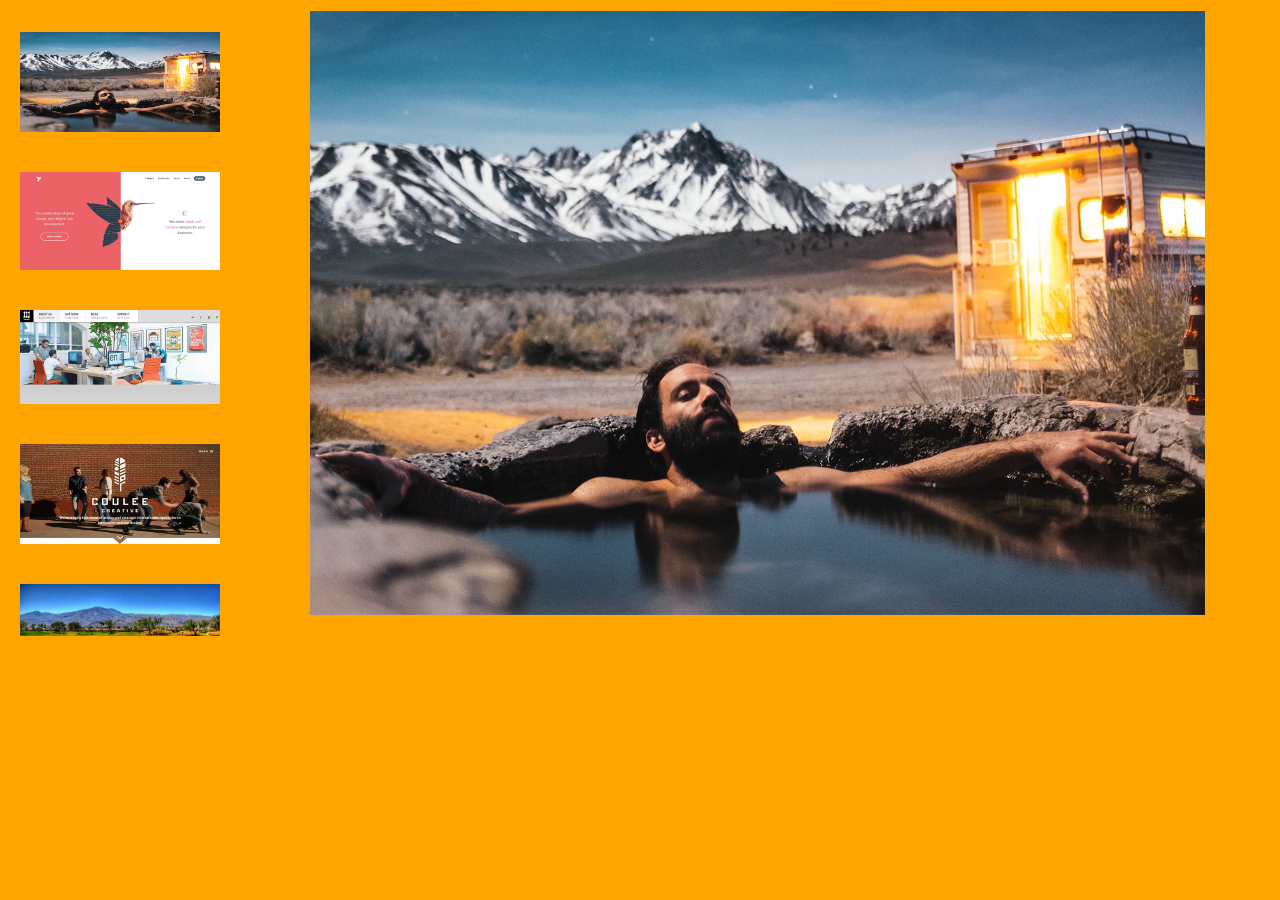
<file: index.html>
<!DOCTYPE html>
<html lang="US-en">
	<head>
		<title>Image Collage</title>

		<link rel="stylesheet" type="text/css" href="css/style.css"/>
		<link rel="icon" href="img/img4.jpg">
		<meta name="viewport" content="width=device-width, initial-scale=1.0">
	</head>
	<body>
		<div class="container">
			<div class="image-wrap">
				<img id="imgOne" src="img/imageOne.jpeg" alt="relaxing man"/>
				<img id="imgTwo" src="img/imageTwo.jpg" alt="bird site"/>
				<img id="imgThree" src="img/imageThree.jpg" alt="portfolio site"/>
				<img id="imgFour" src="img/img4.jpg" alt="image portfolio"/>
				<img id="imgFive" src="img/image5.jpg" alt="wonder land"/>
				<img id="imgSix" src="img/image6.jpg" alt="gta"/>
				<img id="imgSeven" src="img/image7.jpg" alt="code blooded"/>
				<img id="imgEight" src="img/image8.png" alt="business site"/>
				<img id="imgNine" src="img/image9.jpg" alt="digital agency"/>
				<img id="imgTen" src="img/image10.jpg" alt="ui/ux designer"/>
			</div>
			<div class="big-image">
				<img id="bigImage" src="" alt="" />
			</div>
		</div>
		<script type="text/javascript" src="js/scratch.js"></script>
	</body>
</html>
</file>
<file: css/style.css>
html, body {
	padding: 0;
	margin: 0;
}
body {
	max-width: 1216px;
	max-height: 700px;
	background-color: orange;
	width: 100%;
	height: 100%;
}

.container {
	width: 100%;
	height: 100%;
	display: flex;
	flex-direction: row;
}
.image-wrap {
	width: 300px;
    height: 624px;
    display: flex;
    flex-direction: column;
    overflow-y: scroll;
    margin-top: 12px;
 	
}
.image-wrap::-webkit-scrollbar {
	width: 15px;
}
.image-wrap::-webkit-scrollbar-track {
	background-color: gray;
	border-radius: 5px;
}
.image-wrap::-webkit-scrollbar-thumb {
	background-color: lightblue;
	border-radius: 10px;
}

.big-image {
	width: 900px;
    height: 604px;
    text-align: center;
    margin: 11px;
}
.big-image img {
	max-width: 900px;
	
	width: 100%;
	height: 100%;
	animation: move 10s infinite;
	transition: all 2s;

}
/* 
@keyframes move {
	from {width: 0;}
	to {width: 100%;
		height: 100%;
		transform: rotate(360deg);
	}
} */

.image-wrap img {
	max-width: 200px;
    max-height: 100px;
    width: 200px;
    height: 100px;
    margin: 20px;
    cursor: pointer;
}

.image-wrap img:hover {
	box-shadow: 0 3px 3px black, 0 3px 3px black;
}

@media screen and (max-width: 700px) {
	.container {
		flex-direction: column-reverse;
	}
	.image-wrap {
		 flex-direction: row;
    	height: 150px;
  	  	width: 900px;
    	overflow-y: hidden;
    	overflow-x: scroll;
	}

}
</file>
